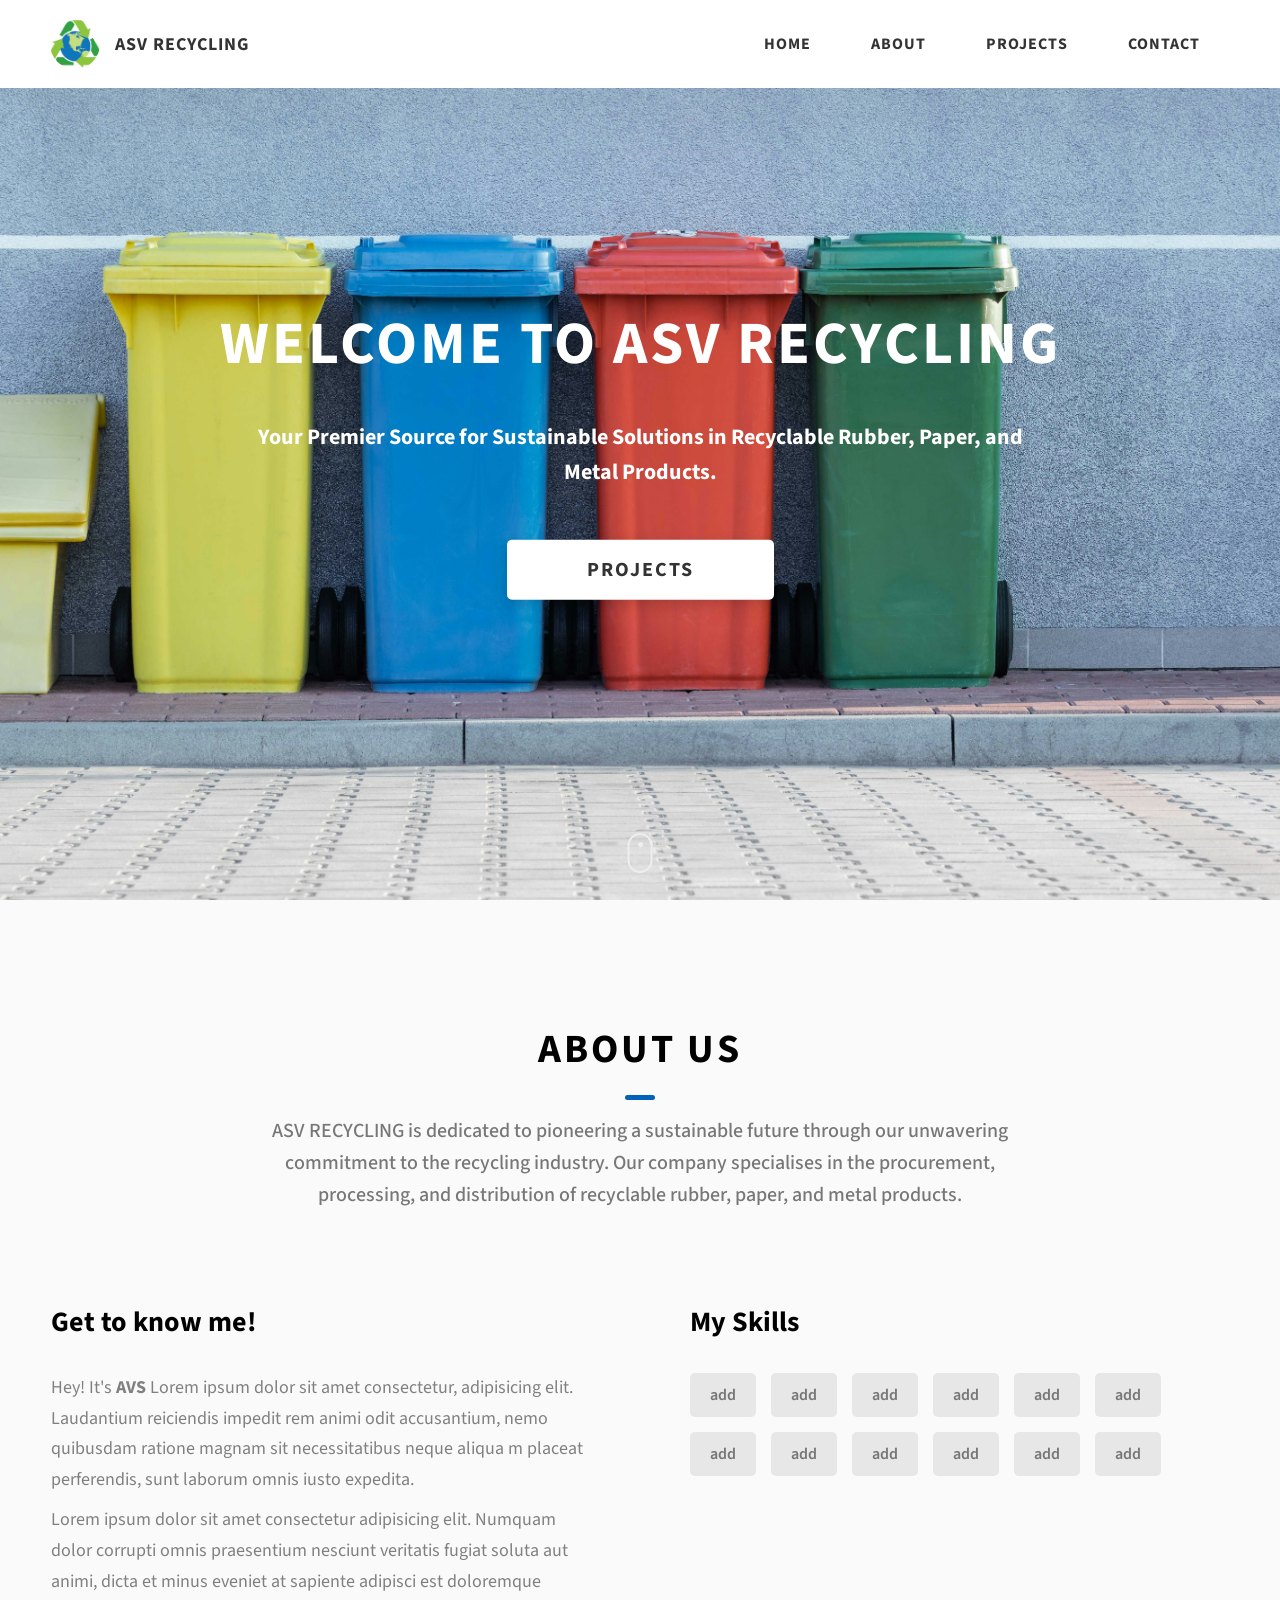
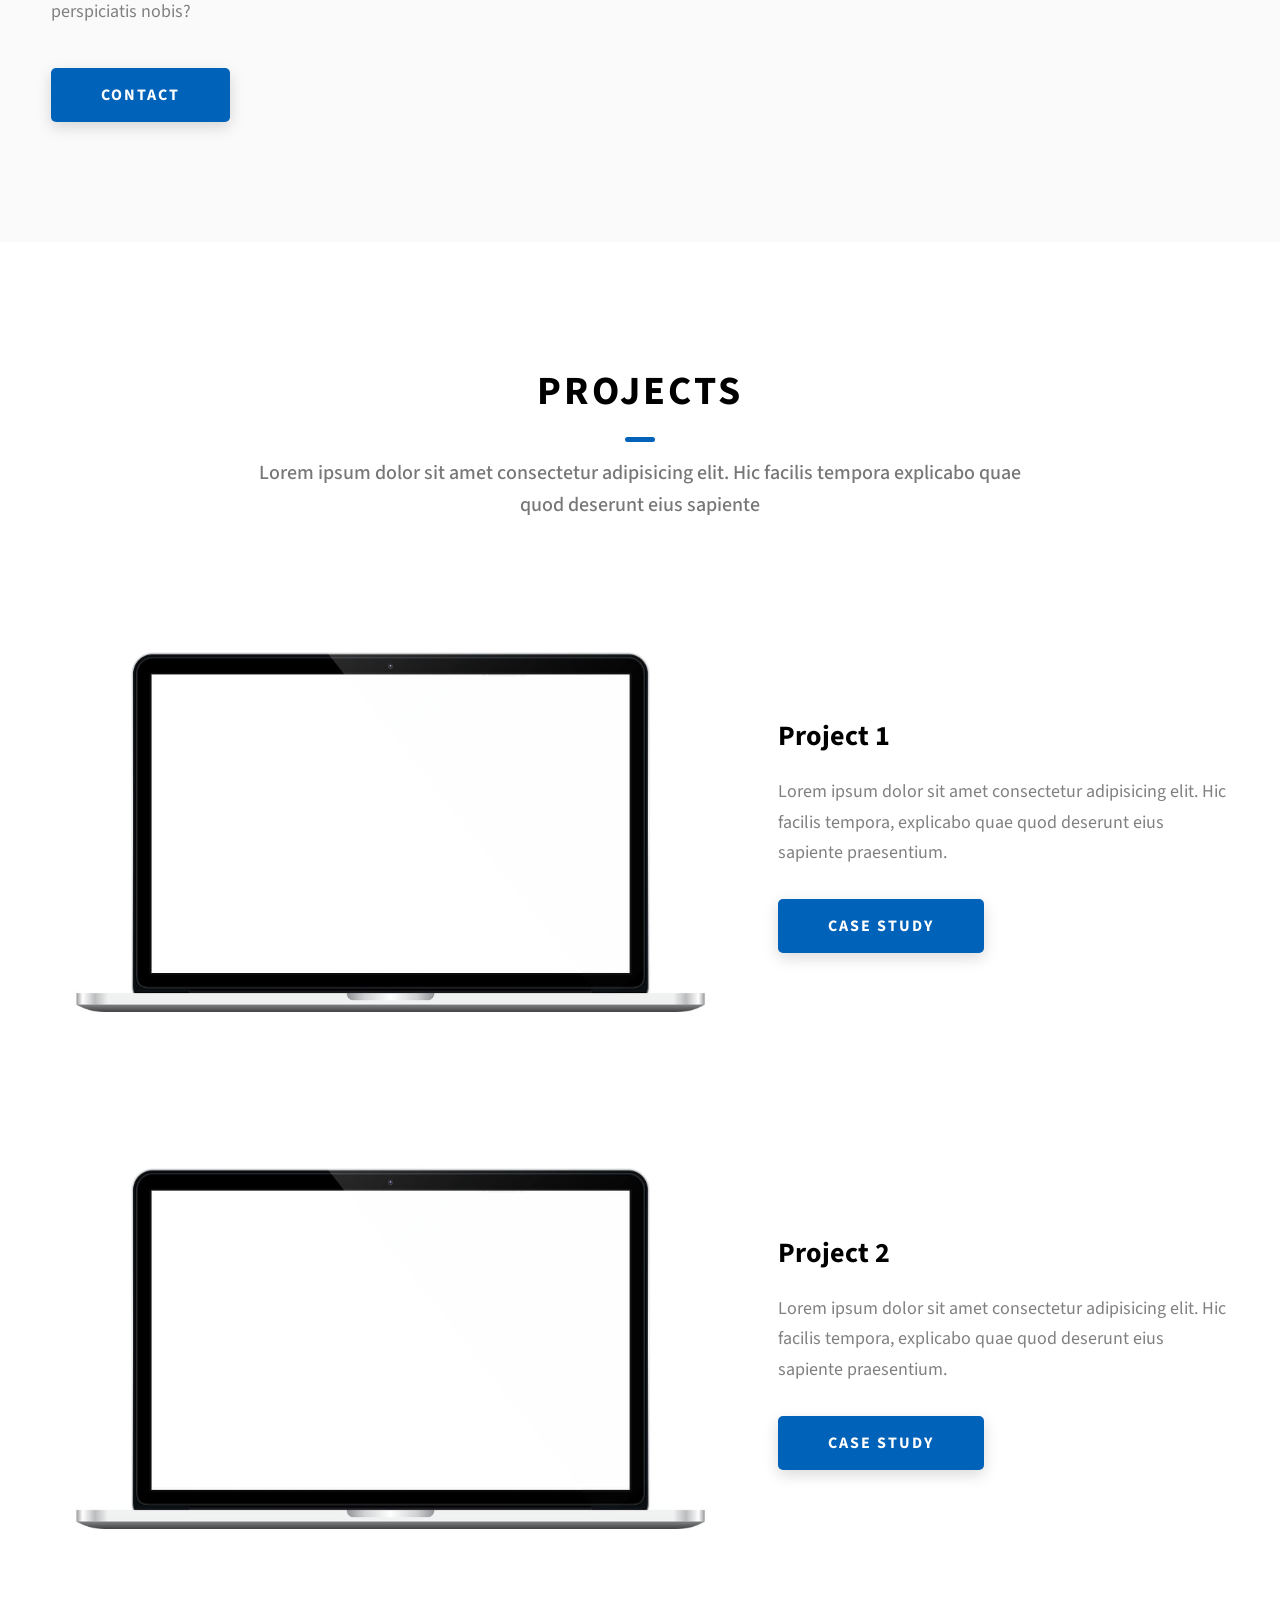
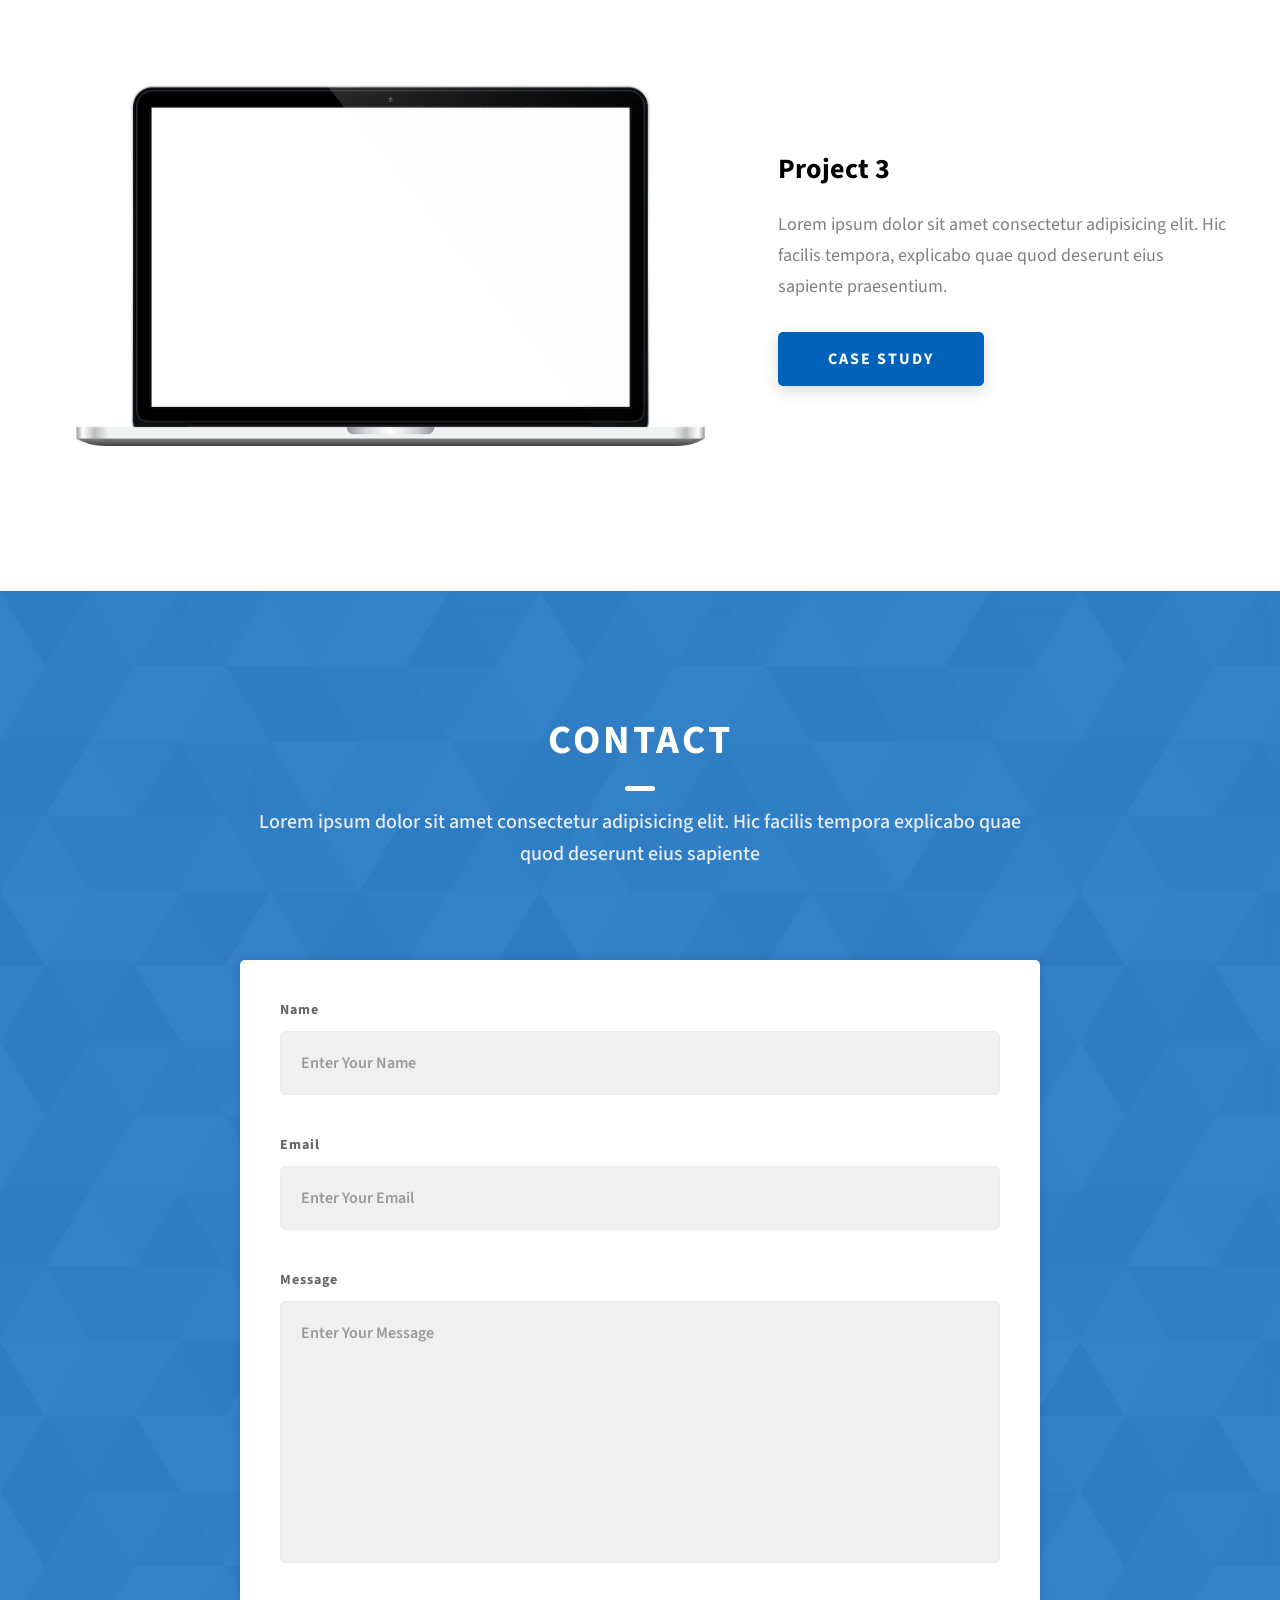
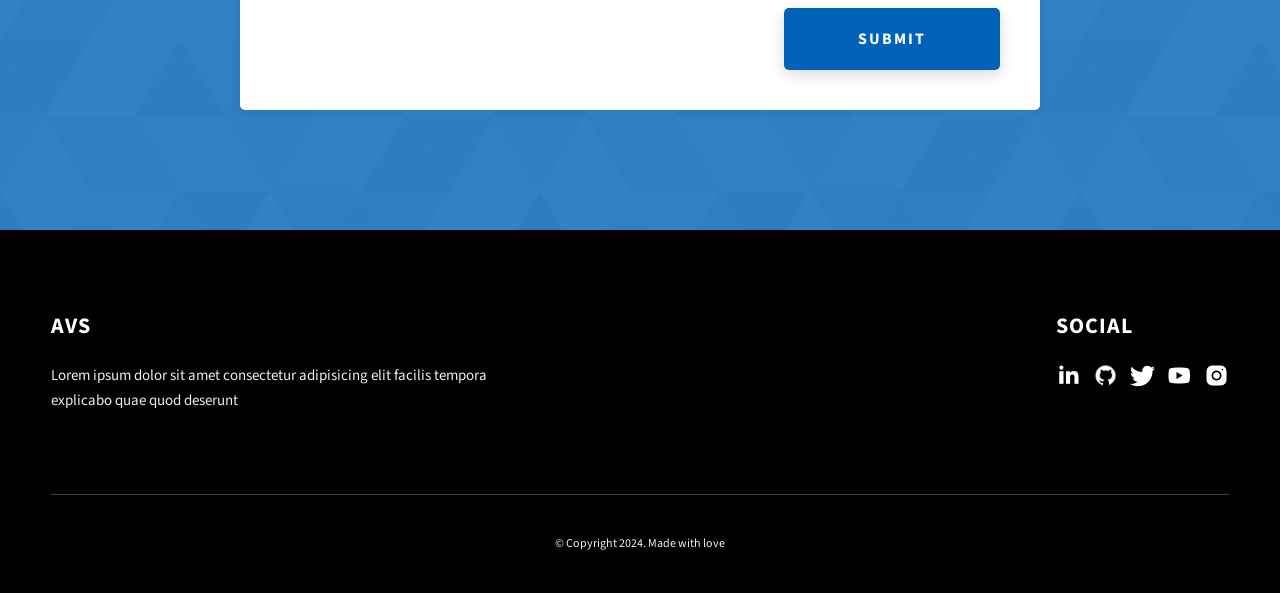
<file: index.html>
<!DOCTYPE html>
<html lang="en">
  <head>
    <meta charset="UTF-8" />
    <meta name="viewport" content="width=device-width, initial-scale=1.0" />
    <meta http-equiv="X-UA-Compatible" content="ie=edge" />
    <title>dronvats</title>
    <meta name="description" content="Portfolio Template for Developer" />

    <link rel="stylesheet" href="css/style.css" />

    <link rel="preconnect" href="https://fonts.googleapis.com" />
    <link rel="preconnect" href="https://fonts.gstatic.com" crossorigin />
    <link
      href="https://fonts.googleapis.com/css2?family=Source+Sans+Pro:wght@400;600;700;900&display=swap"
      rel="stylesheet"
    />
  </head>
  <body>
    <header class="header">
      <div class="header__content">
        <div class="header__logo-container">
          <div class="header__logo-img-cont">
            <img
              src="./assets/jpeg/iconss.png"
              alt="Ram Maheshwari Logo Image"
              class="header__logo-img"
            />
          </div>
          <span class="header__logo-sub">ASV RECYCLING</span>
        </div>
        <div class="header__main">
          <ul class="header__links">
            <li class="header__link-wrapper">
              <a href="./index.html" class="header__link"> Home </a>
            </li>
            <li class="header__link-wrapper">
              <a href="./index.html#about" class="header__link">About </a>
            </li>
            <li class="header__link-wrapper">
              <a href="./index.html#projects" class="header__link">
                Projects
              </a>
            </li>
            <li class="header__link-wrapper">
              <a href="./index.html#contact" class="header__link"> Contact </a>
            </li>
          </ul>
          <div class="header__main-ham-menu-cont">
            <img
              src="./assets/svg/ham-menu.svg"
              alt="hamburger menu"
              class="header__main-ham-menu"
            />
            <img
              src="./assets/svg/ham-menu-close.svg"
              alt="hamburger menu close"
              class="header__main-ham-menu-close d-none"
            />
          </div>
        </div>
      </div>
      <div class="header__sm-menu">
        <div class="header__sm-menu-content">
          <ul class="header__sm-menu-links">
            <li class="header__sm-menu-link">
              <a href="./index.html"> Home </a>
            </li>

            <li class="header__sm-menu-link">
              <a href="./index.html#about"> About </a>
            </li>

            <li class="header__sm-menu-link">
              <a href="./index.html#projects"> Projects </a>
            </li>

            <li class="header__sm-menu-link">
              <a href="./index.html#contact"> Contact </a>
            </li>
          </ul>
        </div>
      </div>
    </header>
    <section class="home-hero">
      <div class="home-hero__content">
        <h1 class="heading-primary">welcome to ASV RECYCLING</h1>
        <div class="home-hero__info">
          <p class="text-primary">
            Your Premier Source for Sustainable Solutions in Recyclable Rubber, Paper, and Metal Products.

          </p>
        </div>
        <div class="home-hero__cta">
          <a href="./#projects" class="btn btn--bg">Projects</a>
        </div>
      </div>
      <!-- <div class="home-hero__socials">
        <div class="home-hero__social">
          <a href="#" class="home-hero__social-icon-link">
            <img
              src="./assets/png/linkedin-ico.png"
              alt="icon"
              class="home-hero__social-icon"
            />
          </a>
        </div>
        <div class="home-hero__social">
          <a href="#" class="home-hero__social-icon-link">
            <img
              src="./assets/png/github-ico.png"
              alt="icon"
              class="home-hero__social-icon"
            />
          </a>
        </div>
        <div class="home-hero__social">
          <a href="#" class="home-hero__social-icon-link">
            <img
              src="./assets/png/twitter-ico.png"
              alt="icon"
              class="home-hero__social-icon"
            />
          </a>
        </div>
        <div class="home-hero__social">
          <a href="#" class="home-hero__social-icon-link">
            <img
              src="./assets/png/yt-ico.png"
              alt="icon"
              class="home-hero__social-icon"
            />
          </a>
        </div>
        <div class="home-hero__social">
          <a
            href="#"
            class="home-hero__social-icon-link home-hero__social-icon-link--bd-none"
          >
            <img
              src="./assets/png/insta-ico.png"
              alt="icon"
              class="home-hero__social-icon"
            />
          </a>
        </div>
      </div> -->
      <div class="home-hero__mouse-scroll-cont">
        <div class="mouse"></div>
      </div>
    </section>
    <section id="about" class="about sec-pad">
      <div class="main-container">
        <h2 class="heading heading-sec heading-sec__mb-med">
          <span class="heading-sec__main">About us</span>
          <span class="heading-sec__sub">
            ASV RECYCLING is dedicated to pioneering a sustainable future through our unwavering commitment to the recycling industry. 
            Our company specialises in the procurement, processing, and distribution of recyclable rubber, paper, and metal products.

          </span>
        </h2>
        <div class="about__content">
          <div class="about__content-main">
            <h3 class="about__content-title">Get to know me!</h3>
            <div class="about__content-details">
              <p class="about__content-details-para">
                Hey! It's
                <strong>AVS</strong>
               Lorem ipsum dolor sit amet consectetur, adipisicing elit. Laudantium reiciendis impedit 
               rem animi odit accusantium, nemo quibusdam ratione magnam sit necessitatibus neque aliqua
               m placeat perferendis, sunt laborum omnis iusto expedita.
              </p>
              <p class="about__content-details-para">
               Lorem ipsum dolor sit amet consectetur adipisicing elit. Numquam dolor corrupti omnis praesentium nesciunt veritatis fugiat soluta
                aut animi, dicta et minus eveniet at sapiente adipisci est doloremque perspiciatis nobis?
              </p>
            </div>
            <a href="./#contact" class="btn btn--med btn--theme dynamicBgClr"
              >Contact</a
            >
          </div>
          <div class="about__content-skills">
            <h3 class="about__content-title">My Skills</h3>
            <div class="skills">
              <div class="skills__skill">add</div>
              <div class="skills__skill">add</div>
              <div class="skills__skill">add</div>
              <div class="skills__skill">add</div>
              <div class="skills__skill">add</div>
              <div class="skills__skill">add</div>
              <div class="skills__skill">add</div>
              <div class="skills__skill">add</div>
              <div class="skills__skill">add </div>
              <div class="skills__skill">add</div>
              <div class="skills__skill">add</div>
              <div class="skills__skill">add</div>
            </div>
          </div>
        </div>
      </div>
    </section>
    <section id="projects" class="projects sec-pad">
      <div class="main-container">
        <h2 class="heading heading-sec heading-sec__mb-bg">
          <span class="heading-sec__main">Projects</span>
          <span class="heading-sec__sub">
            Lorem ipsum dolor sit amet consectetur adipisicing elit. Hic facilis
            tempora explicabo quae quod deserunt eius sapiente
          </span>
        </h2>

        <div class="projects__content">
          <div class="projects__row">
            <div class="projects__row-img-cont">
              <img
                src="./assets/jpeg/project-mockup-example.jpeg"
                alt="Software Screenshot"
                class="projects__row-img"
                loading="lazy"
              />
            </div>
            <div class="projects__row-content">
              <h3 class="projects__row-content-title">Project 1</h3>
              <p class="projects__row-content-desc">
                Lorem ipsum dolor sit amet consectetur adipisicing elit. Hic
                facilis tempora, explicabo quae quod deserunt eius sapiente
                praesentium.
              </p>
              <a
                href="./project-1.html"
                class="btn btn--med btn--theme dynamicBgClr"
                target="_blank"
                >Case Study</a
              >
            </div>
          </div>
          <div class="projects__row">
            <div class="projects__row-img-cont">
              <img
                src="./assets/jpeg/project-mockup-example.jpeg"
                alt="Software Screenshot"
                class="projects__row-img"
                loading="lazy"
              />
            </div>
            <div class="projects__row-content">
              <h3 class="projects__row-content-title">Project 2</h3>
              <p class="projects__row-content-desc">
                Lorem ipsum dolor sit amet consectetur adipisicing elit. Hic
                facilis tempora, explicabo quae quod deserunt eius sapiente
                praesentium.
              </p>
              <a
                href="./project-2.html"
                class="btn btn--med btn--theme dynamicBgClr"
                target="_blank"
                >Case Study</a
              >
            </div>
          </div>
          <div class="projects__row">
            <div class="projects__row-img-cont">
              <img
                src="./assets/jpeg/project-mockup-example.jpeg"
                alt="Software Screenshot"
                class="projects__row-img"
                loading="lazy"
              />
            </div>
            <div class="projects__row-content">
              <h3 class="projects__row-content-title">Project 3</h3>
              <p class="projects__row-content-desc">
                Lorem ipsum dolor sit amet consectetur adipisicing elit. Hic
                facilis tempora, explicabo quae quod deserunt eius sapiente
                praesentium.
              </p>
              <a
                href="./project-3.html"
                class="btn btn--med btn--theme dynamicBgClr"
                target="_blank"
                >Case Study</a
              >
            </div>
          </div>
        </div>
      </div>
    </section>
    <section id="contact" class="contact sec-pad dynamicBg">
      <div class="main-container">
        <h2 class="heading heading-sec heading-sec__mb-med">
          <span class="heading-sec__main heading-sec__main--lt">Contact</span>
          <span class="heading-sec__sub heading-sec__sub--lt">
            Lorem ipsum dolor sit amet consectetur adipisicing elit. Hic facilis
            tempora explicabo quae quod deserunt eius sapiente
          </span>
        </h2>
        <div class="contact__form-container">
          <form action="#" class="contact__form">
            <div class="contact__form-field">
              <label class="contact__form-label" for="name">Name</label>
              <input
                required
                placeholder="Enter Your Name"
                type="text"
                class="contact__form-input"
                name="name"
                id="name"
              />
            </div>
            <div class="contact__form-field">
              <label class="contact__form-label" for="email">Email</label>
              <input
                required
                placeholder="Enter Your Email"
                type="text"
                class="contact__form-input"
                name="email"
                id="email"
              />
            </div>
            <div class="contact__form-field">
              <label class="contact__form-label" for="message">Message</label>
              <textarea
                required
                cols="30"
                rows="10"
                class="contact__form-input"
                placeholder="Enter Your Message"
                name="message"
                id="message"
              ></textarea>
            </div>
            <button type="submit" class="btn btn--theme contact__btn">
              Submit
            </button>
          </form>
        </div>
      </div>
    </section>
    <footer class="main-footer">
      <div class="main-container">
        <div class="main-footer__upper">
          <div class="main-footer__row main-footer__row-1">
            <h2 class="heading heading-sm main-footer__heading-sm">
              <span>Social</span>
            </h2>
            <div class="main-footer__social-cont">
              <a target="_blank" rel="noreferrer" href="#">
                <img
                  class="main-footer__icon"
                  src="./assets/png/linkedin-ico.png"
                  alt="icon"
                />
              </a>
              <a target="_blank" rel="noreferrer" href="#">
                <img
                  class="main-footer__icon"
                  src="./assets/png/github-ico.png"
                  alt="icon"
                />
              </a>
              <a target="_blank" rel="noreferrer" href="#">
                <img
                  class="main-footer__icon"
                  src="./assets/png/twitter-ico.png"
                  alt="icon"
                />
              </a>
              <a target="_blank" rel="noreferrer" href="#">
                <img
                  class="main-footer__icon"
                  src="./assets/png/yt-ico.png"
                  alt="icon"
                />
              </a>
              <a target="_blank" rel="noreferrer" href="#">
                <img
                  class="main-footer__icon main-footer__icon--mr-none"
                  src="./assets/png/insta-ico.png"
                  alt="icon"
                />
              </a>
            </div>
          </div>
          <div class="main-footer__row main-footer__row-2">
            <h4 class="heading heading-sm text-lt">AVS </h4>
            <p class="main-footer__short-desc">
              Lorem ipsum dolor sit amet consectetur adipisicing elit facilis
              tempora explicabo quae quod deserunt
            </p>
          </div>
        </div>

        <!-- If you give me some credit or shoutout here by linking to my website, then it will be a big thing for me and will help me a lot :) -->
        <div class="main-footer__lower">
          &copy; Copyright 2024. Made with
          love
        </div>
      </div>
    </footer>

    <script src="./index.js"></script>
  </body>
</html>
</file>
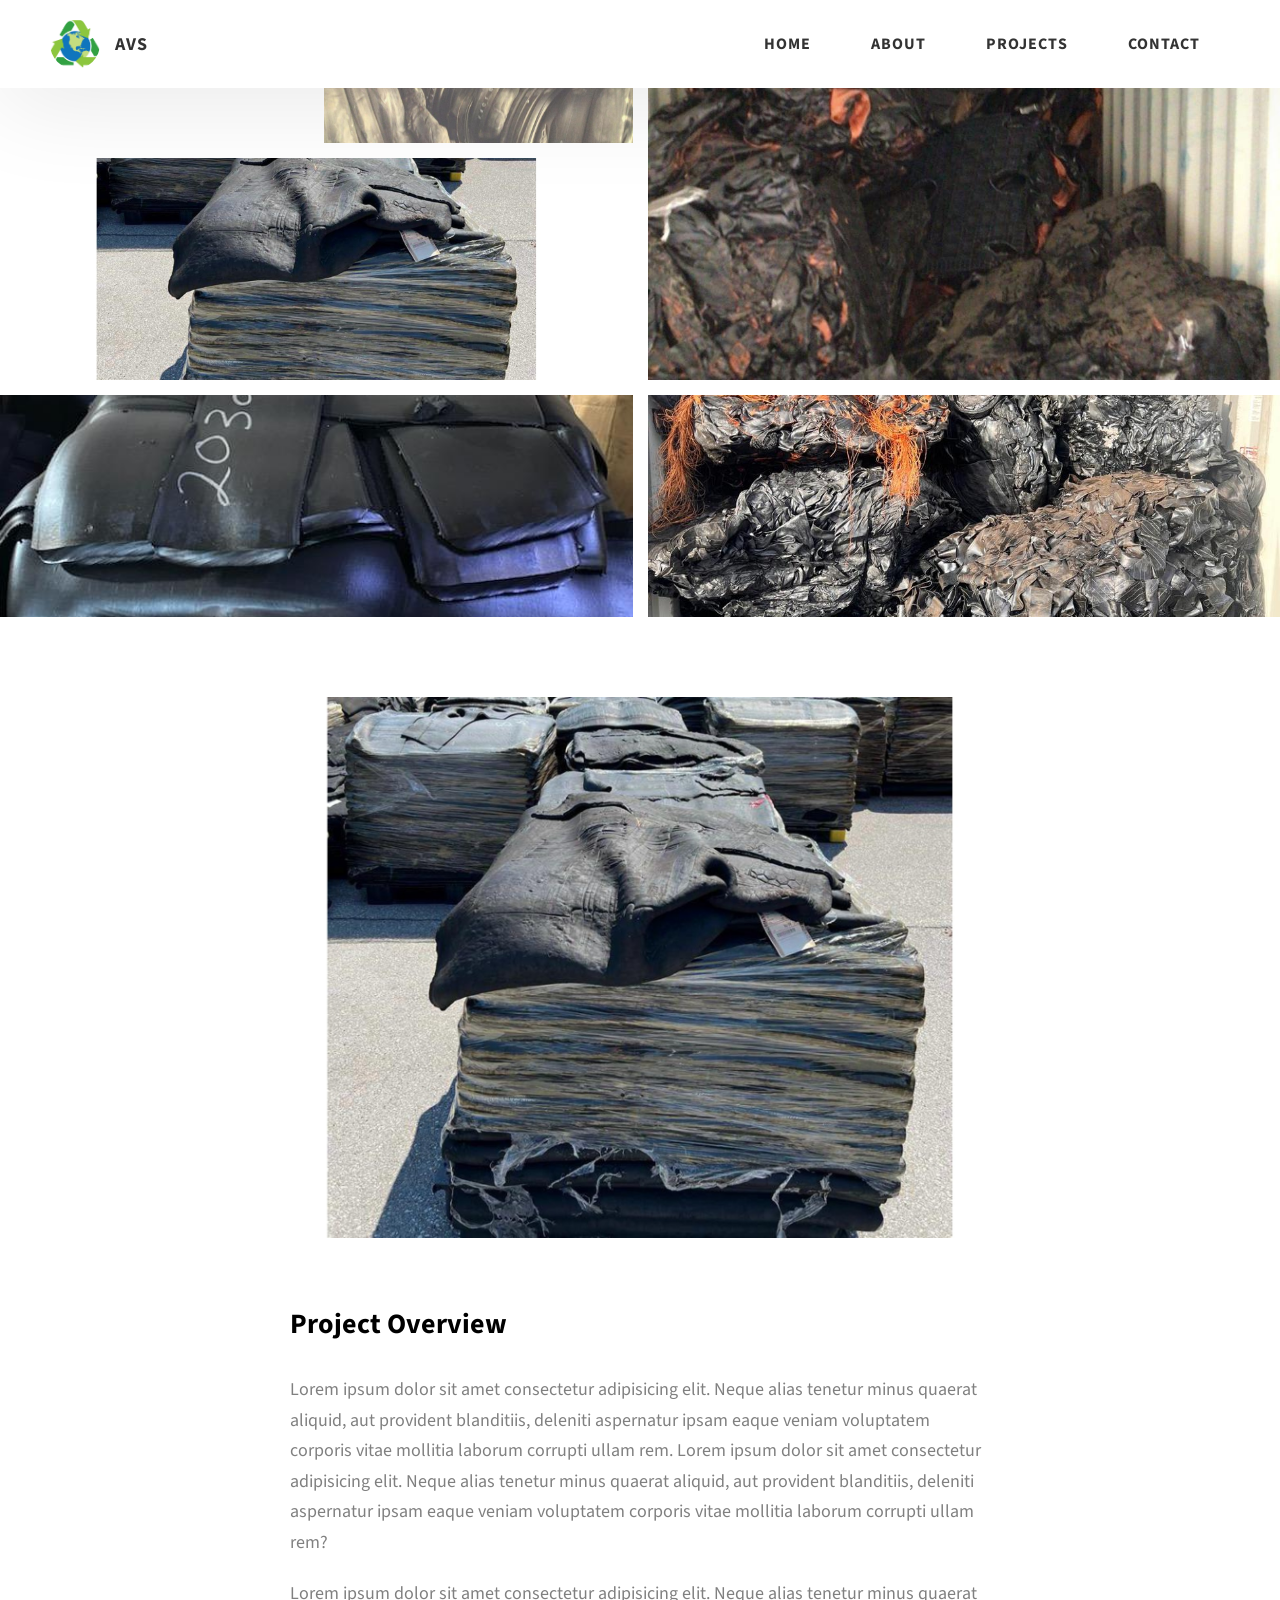
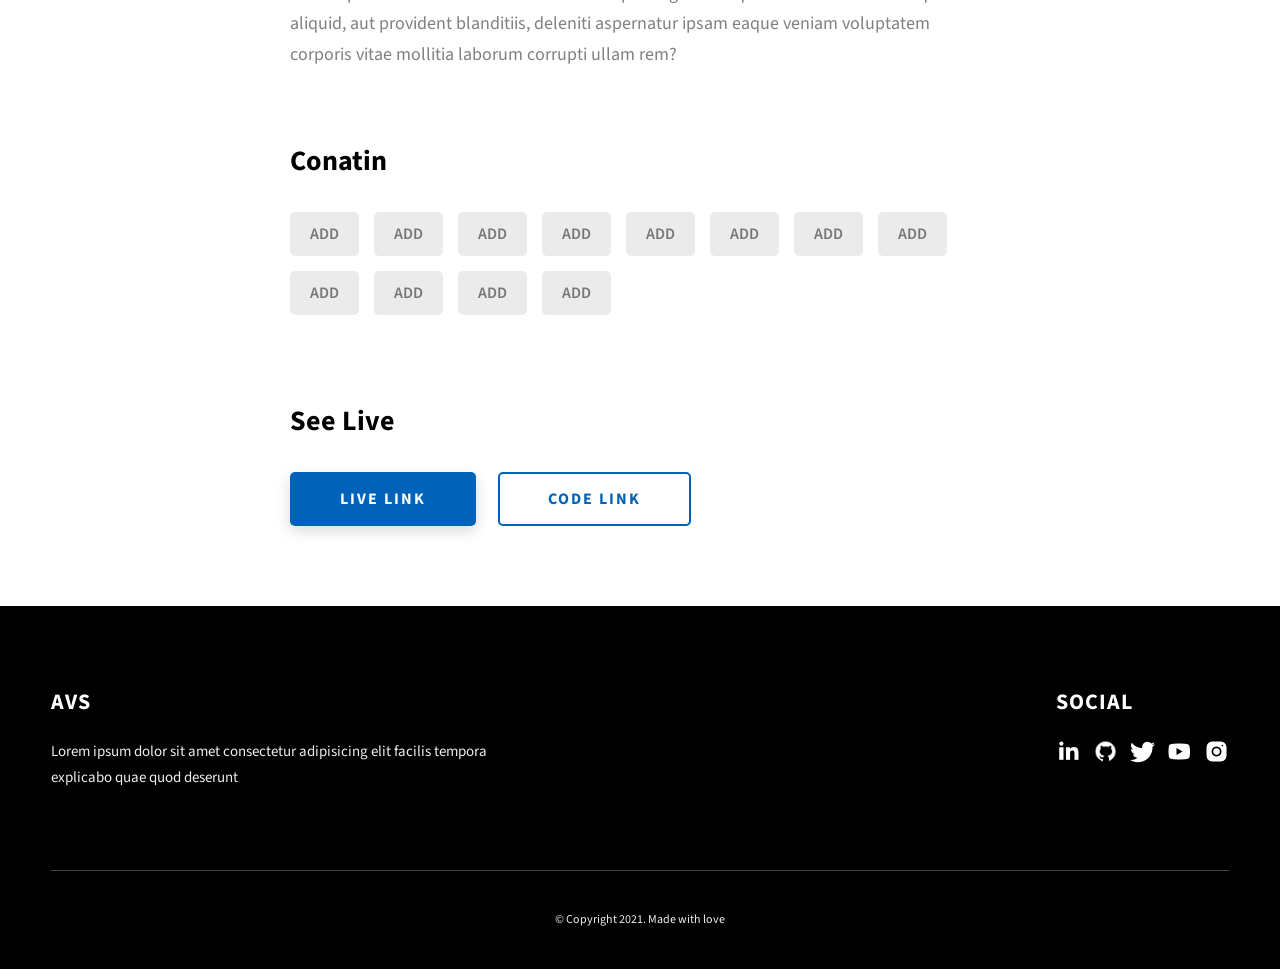
<file: project-1.html>
<!DOCTYPE html>
<html lang="en">
  <head>
    <meta charset="UTF-8" />
    <meta name="viewport" content="width=device-width, initial-scale=1.0" />
    <meta http-equiv="X-UA-Compatible" content="ie=edge" />
    <title>Case Study of Project 1</title>
    <meta name="description" content="Case study page of Project" />

    <link rel="stylesheet" href="css/style.css" />

    <link rel="preconnect" href="https://fonts.googleapis.com" />
    <link rel="preconnect" href="https://fonts.gstatic.com" crossorigin />
    <link
      href="https://fonts.googleapis.com/css2?family=Source+Sans+Pro:wght@400;600;700;900&display=swap"
      rel="stylesheet"
    />
  </head>
  <body>
    <header class="header">
      <div class="header__content">
        <div class="header__logo-container">
          <div class="header__logo-img-cont">
            <img
              src="./assets/jpeg/iconss.png"
              alt="Ram Maheshwari Logo Image"
              class="header__logo-img"
            />
          </div>
          <span class="header__logo-sub">AVS</span>
        </div>
        <div class="header__main">
          <ul class="header__links">
            <li class="header__link-wrapper">
              <a href="./index.html" class="header__link"> Home </a>
            </li>
            <li class="header__link-wrapper">
              <a href="./index.html#about" class="header__link">About </a>
            </li>
            <li class="header__link-wrapper">
              <a href="./index.html#projects" class="header__link">
                Projects
              </a>
            </li>
            <li class="header__link-wrapper">
              <a href="./index.html#contact" class="header__link"> Contact </a>
            </li>
          </ul>
          <div class="header__main-ham-menu-cont">
            <img
              src="./assets/svg/ham-menu.svg"
              alt="hamburger menu"
              class="header__main-ham-menu"
            />
            <img
              src="./assets/svg/ham-menu-close.svg"
              alt="hamburger menu close"
              class="header__main-ham-menu-close d-none"
            />
          </div>
        </div>
      </div>
      <div class="header__sm-menu">
        <div class="header__sm-menu-content">
          <ul class="header__sm-menu-links">
            <li class="header__sm-menu-link">
              <a href="./index.html"> Home </a>
            </li>

            <li class="header__sm-menu-link">
              <a href="./index.html#about"> About </a>
            </li>

            <li class="header__sm-menu-link">
              <a href="./index.html#projects"> Projects </a>
            </li>

            <li class="header__sm-menu-link">
              <a href="./index.html#contact"> Contact </a>
            </li>
          </ul>
        </div>
      </div>
    </header>
    <div class="gallery">
    <!-- <section class="project-cs-hero">
      <div class="project-cs-hero__content">
        <h1 class="heading-primary">Project 1</h1>
        <div class="project-cs-hero__info">
          <p class="text-primary">
            Lorem ipsum dolor sit amet consectetur adipisicing elit. Dignissimos
            in numquam incidunt earum quaerat cum fuga, atque similique natus
            nobis sit.
          </p>
        </div>
        <div class="project-cs-hero__cta">
          <a href="#" class="btn btn--bg" target="_blank">Live Link</a>
        </div>
      </div>
    </section> -->
     
    <!-- <figure class=”gallery__item gallery__item--1">
      <img src="./assets/jpeg/img1.jpg" class="gallery__img" alt="Image 1">
    </figure> -->
    <figure class="gallery__item gallery__item--2">
      <img src="./assets/jpeg/img2.jpg" class="gallery__img" alt="Image 2">
    </figure>
    <figure class="gallery__item gallery__item--3">
      <img src="./assets/jpeg/img3.jpg" class="gallery__img" alt="Image 3">
    </figure>
    <figure class="gallery__item gallery__item--4">
      <img src="./assets/jpeg/img4.jpg" class="gallery__img" alt="Image 4">
    </figure>
    <figure class="gallery__item gallery__item--5">
      <img src="./assets/jpeg/img5.jpg" class="gallery__img" alt="Image 5">
    </figure>
    <figure class="gallery__item gallery__item--6">
      <img src="./assets/jpeg/img6.jpg" class="gallery__img" alt="Image 6">
    </figure>


  </div>
    <section class="project-details">
      <div class="main-container">
        <div class="project-details__content">
          <div class="project-details__showcase-img-cont">
            <img
              src="./assets/jpeg/img4.jpg"
              alt="Project Image"
              class="project-details__showcase-img"
            />
          </div>
          <div class="project-details__content-main">
            <div class="project-details__desc">
              <h3 class="project-details__content-title">Project Overview</h3>
              <p class="project-details__desc-para">
                Lorem ipsum dolor sit amet consectetur adipisicing elit. Neque
                alias tenetur minus quaerat aliquid, aut provident blanditiis,
                deleniti aspernatur ipsam eaque veniam voluptatem corporis vitae
                mollitia laborum corrupti ullam rem. Lorem ipsum dolor sit amet
                consectetur adipisicing elit. Neque alias tenetur minus quaerat
                aliquid, aut provident blanditiis, deleniti aspernatur ipsam
                eaque veniam voluptatem corporis vitae mollitia laborum corrupti
                ullam rem?
              </p>
              <p class="project-details__desc-para">
                Lorem ipsum dolor sit amet consectetur adipisicing elit. Neque
                alias tenetur minus quaerat aliquid, aut provident blanditiis,
                deleniti aspernatur ipsam eaque veniam voluptatem corporis vitae
                mollitia laborum corrupti ullam rem?
              </p>
            </div>
            <div class="project-details__tools-used">
              <h3 class="project-details__content-title">Conatin</h3>
              <div class="skills">
                <div class="skills__skill">ADD</div>
                <div class="skills__skill">ADD</div>
                <div class="skills__skill">ADD</div>
                <div class="skills__skill">ADD</div>
                <div class="skills__skill">ADD</div>
                <div class="skills__skill">ADD</div>
                <div class="skills__skill">ADD</div>
                <div class="skills__skill">ADD</div>
                <div class="skills__skill">ADD</div>
                <div class="skills__skill">ADD</div>
                <div class="skills__skill">ADD</div>
                <div class="skills__skill">ADD</div>
              </div>
            </div>
            <div class="project-details__links">
              <h3 class="project-details__content-title">See Live</h3>
              <a
                href="#"
                class="btn btn--med btn--theme project-details__links-btn"
                target="_blank"
                >Live Link</a
              >
              <a
                href="#"
                class="btn btn--med btn--theme-inv project-details__links-btn"
                target="_blank"
                >Code Link</a
              >
            </div>
          </div>
        </div>
      </div>
    </section>
    <footer class="main-footer">
      <div class="main-container">
        <div class="main-footer__upper">
          <div class="main-footer__row main-footer__row-1">
            <h2 class="heading heading-sm main-footer__heading-sm">
              <span>Social</span>
            </h2>
            <div class="main-footer__social-cont">
              <a target="_blank" rel="noreferrer" href="#">
                <img
                  class="main-footer__icon"
                  src="./assets/png/linkedin-ico.png"
                  alt="icon"
                />
              </a>
              <a target="_blank" rel="noreferrer" href="#">
                <img
                  class="main-footer__icon"
                  src="./assets/png/github-ico.png"
                  alt="icon"
                />
              </a>
              <a target="_blank" rel="noreferrer" href="#">
                <img
                  class="main-footer__icon"
                  src="./assets/png/twitter-ico.png"
                  alt="icon"
                />
              </a>
              <a target="_blank" rel="noreferrer" href="#">
                <img
                  class="main-footer__icon"
                  src="./assets/png/yt-ico.png"
                  alt="icon"
                />
              </a>
              <a target="_blank" rel="noreferrer" href="#">
                <img
                  class="main-footer__icon main-footer__icon--mr-none"
                  src="./assets/png/insta-ico.png"
                  alt="icon"
                />
              </a>
            </div>
          </div>
          <div class="main-footer__row main-footer__row-2">
            <h4 class="heading heading-sm text-lt">AVS</h4>
            <p class="main-footer__short-desc">
              Lorem ipsum dolor sit amet consectetur adipisicing elit facilis
              tempora explicabo quae quod deserunt
            </p>
          </div>
        </div>

        <div class="main-footer__lower">
          &copy; Copyright 2021. Made with love
        </div>
      </div>
    </footer>
    <script src="./index.js"></script>
  </body>
</html>
</file>
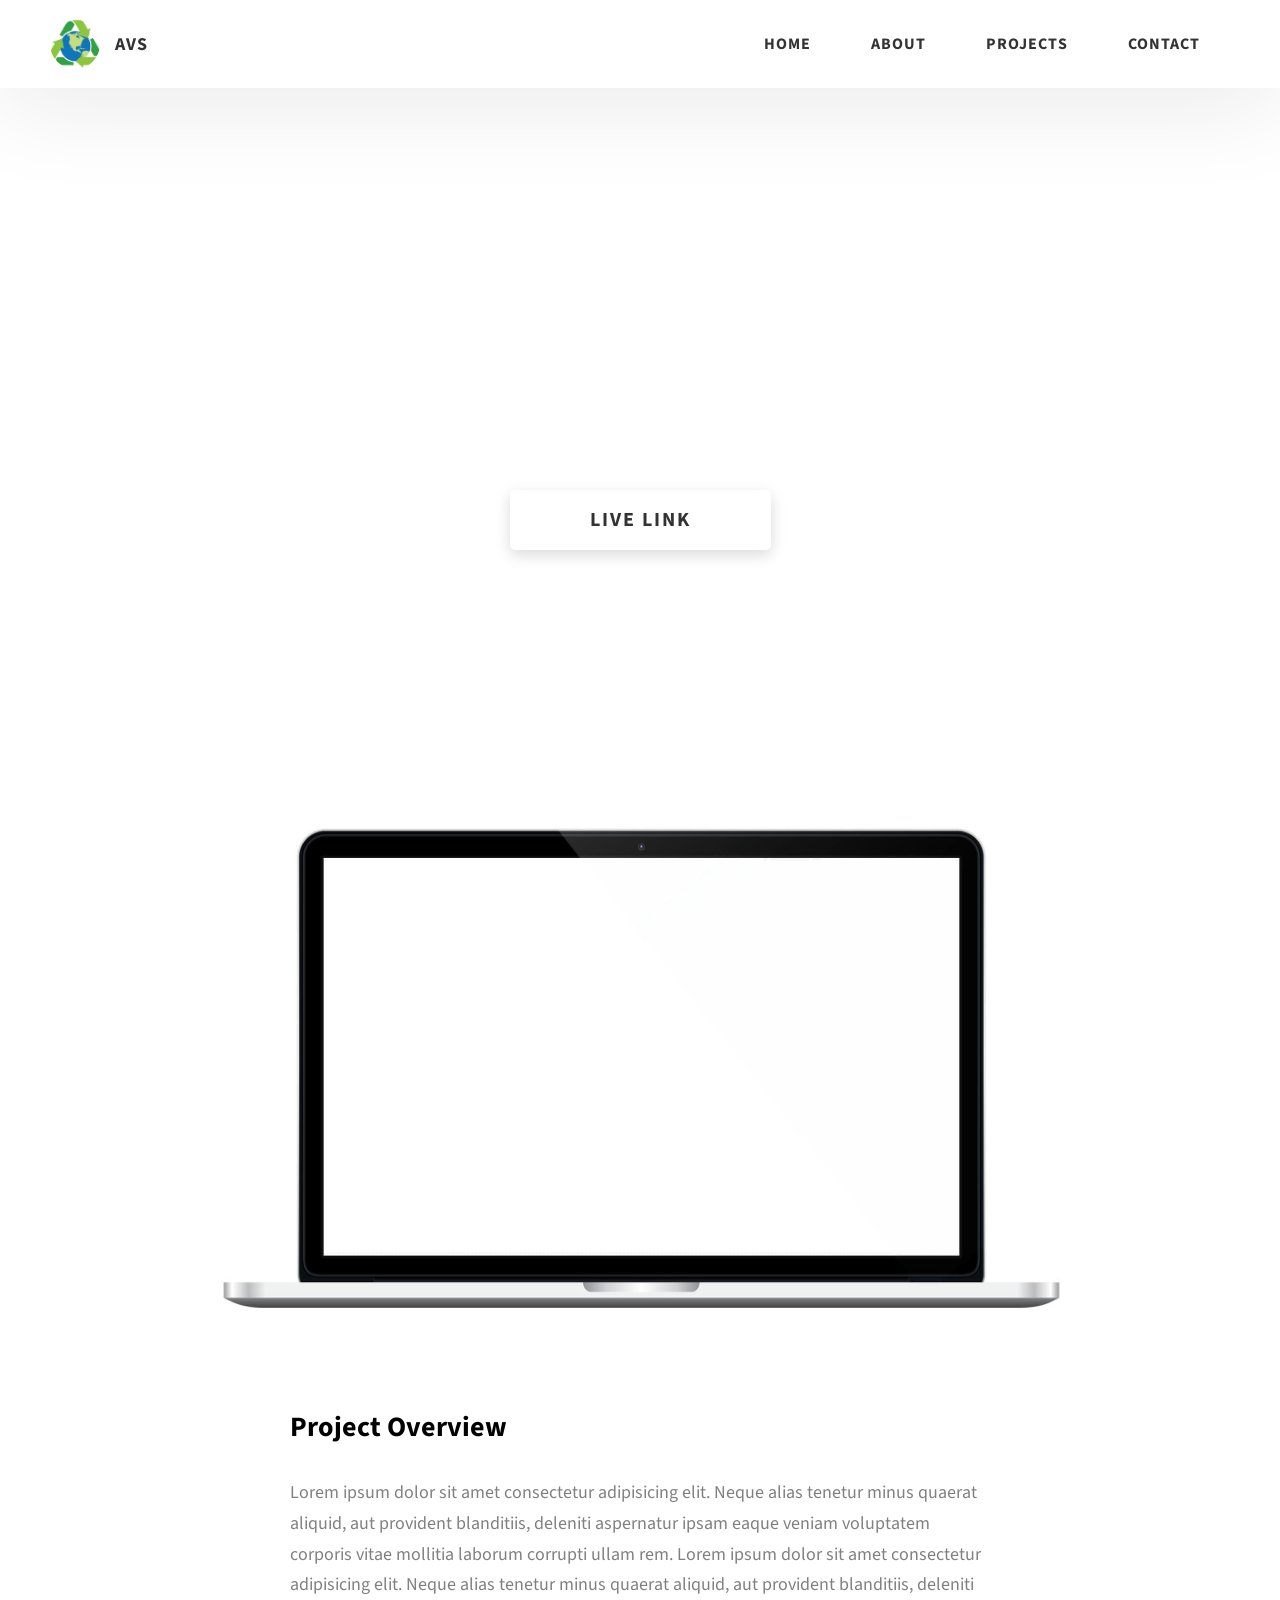
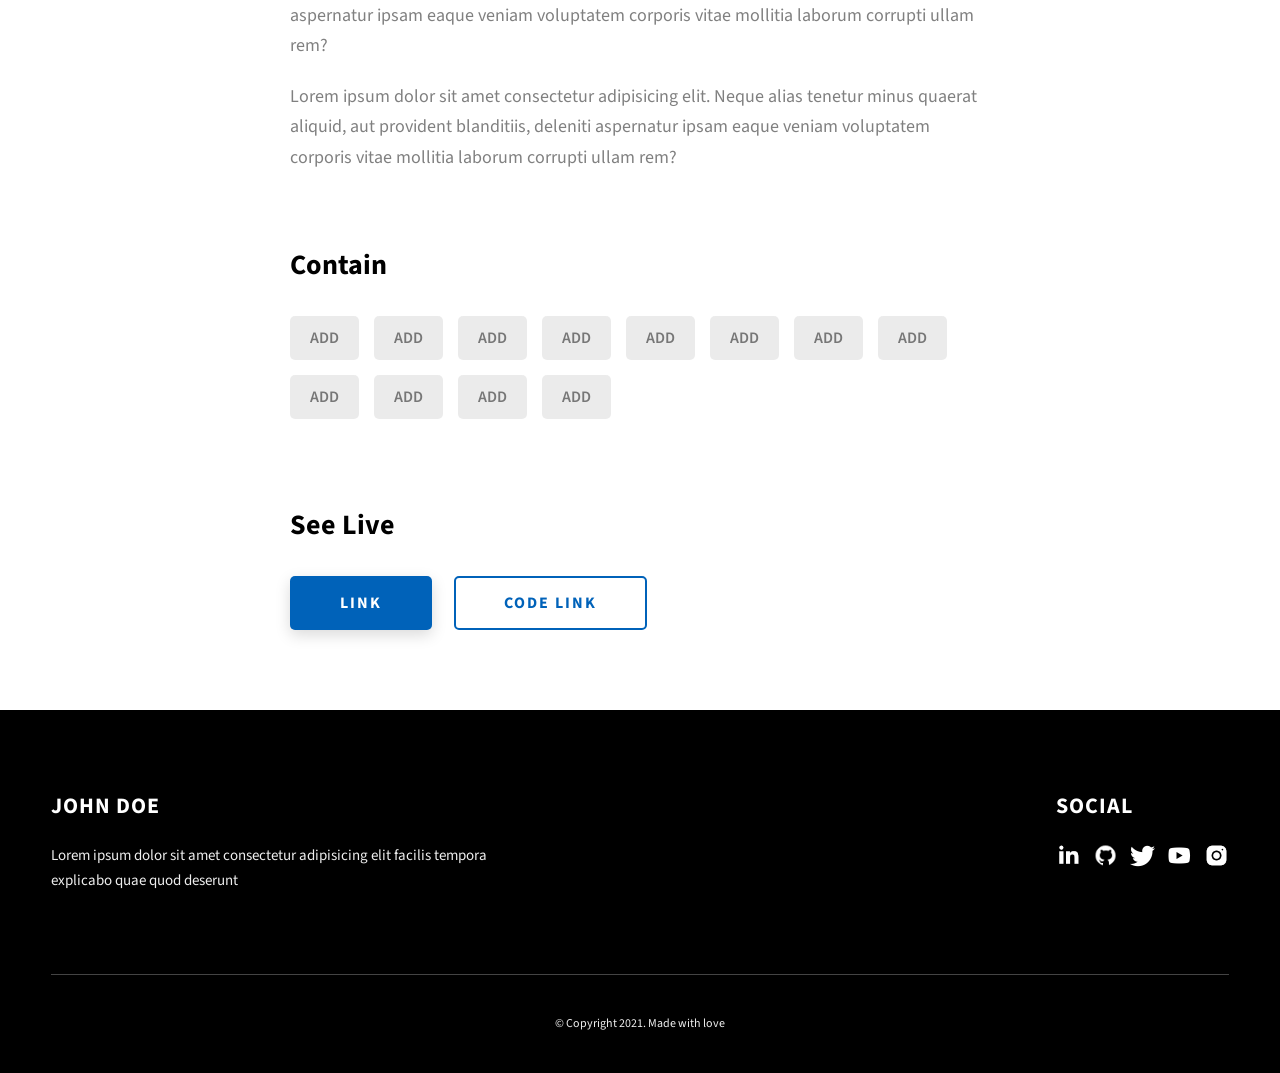
<file: project-3.html>
<!DOCTYPE html>
<html lang="en">
  <head>
    <meta charset="UTF-8" />
    <meta name="viewport" content="width=device-width, initial-scale=1.0" />
    <meta http-equiv="X-UA-Compatible" content="ie=edge" />
    <title>Case Study of Project 3</title>
    <meta name="description" content="Case study page of Project" />

    <link rel="stylesheet" href="css/style.css" />

    <link rel="preconnect" href="https://fonts.googleapis.com" />
    <link rel="preconnect" href="https://fonts.gstatic.com" crossorigin />
    <link
      href="https://fonts.googleapis.com/css2?family=Source+Sans+Pro:wght@400;600;700;900&display=swap"
      rel="stylesheet"
    />
  </head>
  <body>
    <header class="header">
      <div class="header__content">
        <div class="header__logo-container">
          <div class="header__logo-img-cont">
            <img
            src="./assets/jpeg/iconss.png"
            alt="Ram Maheshwari Logo Image"
            class="header__logo-img"
          />
        </div>
        <span class="header__logo-sub">AVS</span>
        </div>
        <div class="header__main">
          <ul class="header__links">
            <li class="header__link-wrapper">
              <a href="./index.html" class="header__link"> Home </a>
            </li>
            <li class="header__link-wrapper">
              <a href="./index.html#about" class="header__link">About </a>
            </li>
            <li class="header__link-wrapper">
              <a href="./index.html#projects" class="header__link">
                Projects
              </a>
            </li>
            <li class="header__link-wrapper">
              <a href="./index.html#contact" class="header__link"> Contact </a>
            </li>
          </ul>
          <div class="header__main-ham-menu-cont">
            <img
              src="./assets/svg/ham-menu.svg"
              alt="hamburger menu"
              class="header__main-ham-menu"
            />
            <img
              src="./assets/svg/ham-menu-close.svg"
              alt="hamburger menu close"
              class="header__main-ham-menu-close d-none"
            />
          </div>
        </div>
      </div>
      <div class="header__sm-menu">
        <div class="header__sm-menu-content">
          <ul class="header__sm-menu-links">
            <li class="header__sm-menu-link">
              <a href="./index.html"> Home </a>
            </li>

            <li class="header__sm-menu-link">
              <a href="./index.html#about"> About </a>
            </li>

            <li class="header__sm-menu-link">
              <a href="./index.html#projects"> Projects </a>
            </li>

            <li class="header__sm-menu-link">
              <a href="./index.html#contact"> Contact </a>
            </li>
          </ul>
        </div>
      </div>
    </header>
    <section class="project-cs-hero">
      <div class="project-cs-hero__content">
        <h1 class="heading-primary">Project 3</h1>
        <div class="project-cs-hero__info">
          <p class="text-primary">
            Lorem ipsum dolor sit amet consectetur adipisicing elit. Dignissimos
            in numquam incidunt earum quaerat cum fuga, atque similique natus
            nobis sit.
          </p>
        </div>
        <div class="project-cs-hero__cta">
          <a href="#" class="btn btn--bg" target="_blank">Live Link</a>
        </div>
      </div>
    </section>
    <section class="project-details">
      <div class="main-container">
        <div class="project-details__content">
          <div class="project-details__showcase-img-cont">
            <img
              src="./assets/jpeg/project-mockup-example.jpeg"
              alt="Project Image"
              class="project-details__showcase-img"
            />
          </div>
          <div class="project-details__content-main">
            <div class="project-details__desc">
              <h3 class="project-details__content-title">Project Overview</h3>
              <p class="project-details__desc-para">
                Lorem ipsum dolor sit amet consectetur adipisicing elit. Neque
                alias tenetur minus quaerat aliquid, aut provident blanditiis,
                deleniti aspernatur ipsam eaque veniam voluptatem corporis vitae
                mollitia laborum corrupti ullam rem. Lorem ipsum dolor sit amet
                consectetur adipisicing elit. Neque alias tenetur minus quaerat
                aliquid, aut provident blanditiis, deleniti aspernatur ipsam
                eaque veniam voluptatem corporis vitae mollitia laborum corrupti
                ullam rem?
              </p>
              <p class="project-details__desc-para">
                Lorem ipsum dolor sit amet consectetur adipisicing elit. Neque
                alias tenetur minus quaerat aliquid, aut provident blanditiis,
                deleniti aspernatur ipsam eaque veniam voluptatem corporis vitae
                mollitia laborum corrupti ullam rem?
              </p>
            </div>
            <div class="project-details__tools-used">
              <h3 class="project-details__content-title">Contain</h3>
              <div class="skills">
                <div class="skills__skill">ADD</div>
                <div class="skills__skill">ADD</div>
                <div class="skills__skill">ADD</div>
                <div class="skills__skill">ADD</div>
                <div class="skills__skill">ADD</div>
                <div class="skills__skill">ADD</div>
                <div class="skills__skill">ADD</div>
                <div class="skills__skill">ADD</div>
                <div class="skills__skill">ADD</div>
                <div class="skills__skill">ADD</div>
                <div class="skills__skill">ADD</div>
                <div class="skills__skill">ADD</div>
              </div>
            </div>
            <div class="project-details__links">
              <h3 class="project-details__content-title">See Live</h3>
              <a
                href="#"
                class="btn btn--med btn--theme project-details__links-btn"
                target="_blank"
                > Link</a
              >
              <a
                href="#"
                class="btn btn--med btn--theme-inv project-details__links-btn"
                target="_blank"
                >Code Link</a
              >
            </div>
          </div>
        </div>
      </div>
    </section>
    <footer class="main-footer">
      <div class="main-container">
        <div class="main-footer__upper">
          <div class="main-footer__row main-footer__row-1">
            <h2 class="heading heading-sm main-footer__heading-sm">
              <span>Social</span>
            </h2>
            <div class="main-footer__social-cont">
              <a target="_blank" rel="noreferrer" href="#">
                <img
                  class="main-footer__icon"
                  src="./assets/png/linkedin-ico.png"
                  alt="icon"
                />
              </a>
              <a target="_blank" rel="noreferrer" href="#">
                <img
                  class="main-footer__icon"
                  src="./assets/png/github-ico.png"
                  alt="icon"
                />
              </a>
              <a target="_blank" rel="noreferrer" href="#">
                <img
                  class="main-footer__icon"
                  src="./assets/png/twitter-ico.png"
                  alt="icon"
                />
              </a>
              <a target="_blank" rel="noreferrer" href="#">
                <img
                  class="main-footer__icon"
                  src="./assets/png/yt-ico.png"
                  alt="icon"
                />
              </a>
              <a target="_blank" rel="noreferrer" href="#">
                <img
                  class="main-footer__icon main-footer__icon--mr-none"
                  src="./assets/png/insta-ico.png"
                  alt="icon"
                />
              </a>
            </div>
          </div>
          <div class="main-footer__row main-footer__row-2">
            <h4 class="heading heading-sm text-lt">John Doe</h4>
            <p class="main-footer__short-desc">
              Lorem ipsum dolor sit amet consectetur adipisicing elit facilis
              tempora explicabo quae quod deserunt
            </p>
          </div>
        </div>

        <div class="main-footer__lower">
          &copy; Copyright 2021. Made with love
        </div>
      </div>
    </footer>
    <script src="./index.js"></script>
  </body>
</html>
</file>
<file: css/style.css>
/*
0 - 600px:      Phone
600 - 900px:    Tablet portrait
900 - 1200px:   Tablet landscape
[1200 - 1800] is where our normal styles apply
1800px + :      Big desktop
$breakpoint arguement choices:
- phone
- tab-port
- tab-land
- big-desktop

Inside media queries 1em is always 16px i.e 1em = 16px at every screen size only inside media queries
*/
*,
*::after,
*::before {
  margin: 0;
  padding: 0;
  box-sizing: inherit;
  font-family: inherit; }

html {
  font-size: 62.5%;
  scroll-behavior: smooth; }
  @media only screen and (max-width: 75em) {
    html {
      font-size: 59%; } }
  @media only screen and (max-width: 56.25em) {
    html {
      font-size: 56%; } }
  @media only screen and (min-width: 112.5em) {
    html {
      font-size: 65%; } }

body {
  box-sizing: border-box;
  position: relative;
  line-height: 1.5;
  font-family: sans-serif;
  overflow-x: hidden;
  overflow-y: scroll;
  font-family: 'Source Sans Pro', sans-serif; }

a {
  text-decoration: none;
  color: inherit; }

li {
  list-style: none; }

input:focus,
button:focus,
a:focus,
textarea:focus {
  outline: none; }

button {
  border: none;
  cursor: pointer; }

textarea {
  resize: none; }



  .container {
    display: flex;
    justify-content: space-around;
    align-items: center;
}

.button {
    margin-left: 0 3%;
    width: 2rem;
    cursor: pointer;
}

.button--inactive {
    opacity: 0.2;
}

.button img {
    width: 60%;
}

.cards-wrapper {
    display: flex;
    flex-direction: column;
    align-items: center;
}

.cards__container {
    display: flex;
    align-items: center;
    justify-content: center;
    height: 25rem;
}

.box {
/*     margin: -1.5rem; */
    width: 12rem;
    height: 20rem;
    box-shadow: 0px 0px 2rem 0px #888888;
    background-color: white;
    display: flex;
    justify-content: center;
    align-items: center;
    position: relative;
   
    /* transition: 1s all; */
}
.box img{
  /* object-fit: cover; */
  width: 200px;
  height: 300px;
}

.box:nth-child(2n) {
    transform: scale(0.85);
    z-index: -1;
}

.box:nth-child(2) {
  left: 5%;
}

.box:nth-child(4) {
  left: -5%;
}

.box:nth-child(4n + 1) {
    transform: scale(0.75);
    z-index: -2;
}

.box:nth-child(1) {
  left: 15%;
}

.box:nth-child(5) {
  left: -15%;
}

.card__text-content {
    text-align: center;
    width: 75%;
}

.card__title {
    padding: 3rem;
    font-size: 30px;
}

.box--hide {
    display: none;
}

.move-out-from-left {
    animation: moveOutLeft 0.5s ease-in-out;
}

.move-out-from-right {
    animation: moveOutRight 0.5s ease-in-out;
}

.move-to-position5-from-left {
    animation: moveToP5Left 0.5s ease-in-out;
}

.move-to-position4-from-left {
    animation: moveToP4Left 0.5s ease-in-out;
}

.move-to-position3-from-left {
    animation: moveToP3Left 0.5s ease-in-out;
}

.move-to-position2-from-left {
    animation: moveToP2Left 0.5s ease-in-out;
}


.move-to-position1-from-left{
    animation: moveToP1Left 0.5s ease-in-out;
}

.move-to-position5-from-right{
    animation: moveToP5Right 0.5s ease-in-out;
}
.move-to-position4-from-right{
    animation: moveToP4Right 0.5s ease-in-out;
}
.move-to-position3-from-right{
    animation: moveToP3Right 0.5s ease-in-out;
}
.move-to-position2-from-right{
    animation: moveToP2Right 0.5s ease-in-out;
}
.move-to-position1-from-right{
    animation: moveToP1Right 0.5s ease-in-out;
}

@keyframes moveOutLeft {
    0% {
        transform: scale(0.75) translateX(0%);
        opacity: 1;
    }
    50% {
        transform: scale(0.5) translateX(-150%);
        opacity: 0.5;
    }
    100% {
        transform: scale(0.25) translateX(0%);
        opacity: 0;
    }
}

@keyframes moveOutRight {
    0% {
        transform: scale(0.75) translateX(0%);
        opacity: 1;
    }
    50% {
        transform: scale(0.5) translateX(150%);
        opacity: 0.5;
    }
    100% {
        transform: scale(0.25) translateX(0%);
        opacity: 0;
    }
}


@keyframes moveToP5Left {
    from {
        transform: scale(0.75) translateX(100%);
    }
    to {
        transform: scale(0.75) translateX(0);
    }
}

@keyframes moveToP4Left {
    from {
        transform: scale(0.75) translateX(100%);
    }
    to {
        transform: scale(0.85) translateX(0);
    }
}

@keyframes moveToP3Left {
    from {
        transform: scale(0.85) translateX(100%);
    }
    to {
        transform: scale(1) translateX(0);
    }
}

@keyframes moveToP2Left {
    from {
        transform: scale(1) translateX(100%);
    }
    to {
        transform: scale(0.85) translateX(0);
    }
}

@keyframes moveToP1Left {
    from {
        transform: scale(0.85) translateX(100%);
    }
    to {
        transform: scale(0.75) translateX(0);
    }
}


@keyframes moveToP1Right {
    from {
        transform: scale(0.75) translateX(-100%);
    }
    to {
        transform: scale(0.75) translateX(0);
    }
}

@keyframes moveToP2Right {
    from {
        transform: scale(0.75) translateX(-100%);
    }
    to {
        transform: scale(0.85) translateX(0);
    }
}

@keyframes moveToP3Right {
    from {
        transform: scale(0.85) translateX(-100%);
    }
    to {
        transform: scale(1) translateX(0);
    }
}

@keyframes moveToP4Right {
    from {
        transform: scale(1) translateX(-100%);
    }
    to {
        transform: scale(0.85) translateX(0);
    }
}

@keyframes moveToP5Right {
    from {
        transform: scale(0.85) translateX(-100%);
    }
    to {
        transform: scale(0.75) translateX(0);
    }
}

.sectioncss{
  /* background-color: #0062b9; */
  padding: 150px;
}


  .gallery {
    display: grid;
    grid-template-columns: repeat(8, 1fr);
    grid-template-rows: repeat(8, 5vw);
    grid-gap: 1.5rem; 
    
  }
  
  .gallery__img {
    width: 100%;
    height: 100%;
    object-fit: cover;
    display: block; 
    
  }
  
  .gallery__item--1 {
    grid-column-start: 1;
    grid-column-end: 3;
    grid-row-start: 1;
    grid-row-end: 3;
    object-fit: cover;
  
  
    /** Alternative Syntax **/
    /* grid-column: 1 / span 2;  */
    /* grid-row: 1 / span 2; */
  }
  
  .gallery__item--2 {
    grid-column-start: 3;
    grid-column-end: 5;
    grid-row-start: 1;
    grid-row-end: 3;
    
  
    /** Alternative Syntax **/
    /* grid-column: 3 / span 2;  */
    /* grid-row: 1 / span 2; */
  }
  
  .gallery__item--3 {
    grid-column-start: 5;
    grid-column-end: 9;
    grid-row-start: 1;
    grid-row-end: 6;
  
    /** Alternative Syntax **/
    /* grid-column: 5 / span 4;
    grid-row: 1 / span 5; */
  }
  
  .gallery__item--4 {
    grid-column-start: 1;
    grid-column-end: 5;
    grid-row-start: 3;
    grid-row-end: 6;
  
    /** Alternative Syntax **/
    /* grid-column: 1 / span 4;  */
    /* grid-row: 3 / span 3; */
  }
  
  .gallery__item--5 {
    grid-column-start: 1;
    grid-column-end: 5;
    grid-row-start: 6;
    grid-row-end: 9;
  
    /** Alternative Syntax **/
    /* grid-column: 1 / span 4; */
    /* grid-row: 6 / span 3; */
  }
  
  .gallery__item--6 {
    grid-column-start: 5;
    grid-column-end: 9;
    grid-row-start: 6;
    grid-row-end: 9;
  }  
.heading-primary {
  font-size: 6rem;
  text-transform: uppercase;
  letter-spacing: 3px;
  text-align: center; }
  @media only screen and (max-width: 37.5em) {
    .heading-primary {
      font-size: 4.5rem; } }

.heading-sec__mb-bg {
  margin-bottom: 11rem; }
  @media only screen and (max-width: 56.25em) {
    .heading-sec__mb-bg {
      margin-bottom: 8rem; } }

.heading-sec__mb-med {
  margin-bottom: 9rem; }
  @media only screen and (max-width: 56.25em) {
    .heading-sec__mb-med {
      margin-bottom: 8rem; } }

.heading-sec__main {
  display: block;
  font-size: 4rem;
  text-transform: uppercase;
  letter-spacing: 1px;
  letter-spacing: 3px;
  text-align: center;
  margin-bottom: 3.5rem;
  position: relative; }
  .heading-sec__main--lt {
    color: #fff; }
    .heading-sec__main--lt::after {
      content: '';
      background: #fff !important; }
  .heading-sec__main::after {
    content: '';
    position: absolute;
    top: calc(100% + 1.5rem);
    height: 5px;
    width: 3rem;
    background: #0062b9;
    left: 50%;
    transform: translateX(-50%);
    border-radius: 5px; }
    @media only screen and (max-width: 37.5em) {
      .heading-sec__main::after {
        top: calc(100% + 1.2rem); } }

.heading-sec__sub {
  display: block;
  text-align: center;
  color: #777;
  font-size: 2rem;
  font-weight: 500;
  max-width: 80rem;
  margin: auto;
  line-height: 1.6; }
  @media only screen and (max-width: 37.5em) {
    .heading-sec__sub {
      font-size: 1.8rem; } }
  .heading-sec__sub--lt {
    color: #eee; }

.heading-sm {
  font-size: 2.2rem;
  text-transform: uppercase;
  letter-spacing: 1px; }

.main-container {
  max-width: 120rem;
  margin: auto;
  width: 92%; }

.btn {
  background: #fff;
  color: #333;
  text-transform: uppercase;
  letter-spacing: 2px;
  display: inline-block;
  font-weight: 700;
  border-radius: 5px;
  box-shadow: 0 5px 15px 0 rgba(0, 0, 0, 0.15);
  transition: transform .3s; }
  .btn:hover {
    transform: translateY(-3px); }
  .btn--bg {
    padding: 1.5rem 8rem;
    font-size: 2rem; }
  .btn--med {
    padding: 1.5rem 5rem;
    font-size: 1.6rem; }
  .btn--theme {
    background: #0062b9;
    color: #fff; }
  .btn--theme-inv {
    color: #0062b9;
    background: #fff;
    border: 2px solid #0062b9;
    box-shadow: none;
    padding: calc(1.5rem - 2px) calc(5rem - 2px); }

.sec-pad {
  padding: 12rem 0; }
  @media only screen and (max-width: 56.25em) {
    .sec-pad {
      padding: 8rem 0; } }

.text-primary {
  color: #fff;
  font-size: 2.2rem;
  text-align: center;
  width: 100%;
  line-height: 1.6; }
  @media only screen and (max-width: 37.5em) {
    .text-primary {
      font-size: 2rem; } }

.d-none {
  display: none; }

.home-hero {
  color: #fff;
  font-weight: 700;
  /* background: linear-gradient(to right, rgba(0, 98, 185, 0.8), rgba(0, 98, 185, 0.8)), url(../../assets/svg/common-bg.svg); */
background-image: url('../assets/jpeg/pawel-czerwinski-RkIsyD_AVvc-unsplash.jpg');
  background-position: center;
  background-size: 100% 100%;
  backdrop-filter: blur(1px);

  
  background-color: rgba(255, 255, 255, 0.4);
  -webkit-backdrop-filter: blur(5px);
  backdrop-filter: blur(5px);
  height: 100vh;
  min-height: 80rem;
  max-height: 120rem;
  position: relative; }
  @media only screen and (max-width: 37.5em) {
    .home-hero {
      height: unset;
      min-height: unset; } }
  .home-hero__socials {
    position: absolute;
    top: 50%;
    border: 2px solid #eee;
    border-left: 2px solid #eee;
    transform: translateY(-50%); }
    @media only screen and (max-width: 56.25em) {
      .home-hero__socials {
        display: none; } }
  .home-hero__mouse-scroll-cont {
    position: absolute;
    bottom: 3%;
    left: 50%;
    transform: translateX(-50%); }
    @media only screen and (max-width: 37.5em) {
      .home-hero__mouse-scroll-cont {
        display: none; } }
  .home-hero__social {
    width: 5rem; }
  .home-hero__social-icon-link {
    width: 100%;
    display: block;
    padding: 1.2rem;
    border-bottom: 2px solid #eee;
    transition: background .3s; }
    .home-hero__social-icon-link:hover {
      background: rgba(255, 255, 255, 0.1); }
    .home-hero__social-icon-link--bd-none {
      border-bottom: 0; }
  .home-hero__social-icon {
    width: 100%; }
  .home-hero__content {
    position: absolute;
    top: 50%;
    left: 50%;
    transform: translate(-50%, -50%);
    max-width: 90rem;
    width: 92%; }
    @media only screen and (max-width: 37.5em) {
      .home-hero__content {
        padding: 19rem 0 13rem 0;
        margin: auto;
        position: static;
        transform: translate(0, 0); } }
  .home-hero__info {
    margin: 3rem auto 0 auto;
    max-width: 80rem; }
  .home-hero__cta {
    margin-top: 5rem;
    text-align: center; }

.about {
  background: #fafafa; }
  .about__content {
    display: grid;
    grid-template-columns: 1fr 1fr;
    grid-gap: 10rem; }
    @media only screen and (max-width: 56.25em) {
      .about__content {
        grid-template-columns: 1fr;
        grid-gap: 8rem; } }
    .about__content-title {
      font-weight: 700;
      font-size: 2.8rem;
      margin-bottom: 3rem; }
      @media only screen and (max-width: 37.5em) {
        .about__content-title {
          font-size: 2.4rem; } }
    .about__content-details-para {
      font-size: 1.8rem;
      color: grey;
      max-width: 60rem;
      line-height: 1.7;
      margin-bottom: 1rem; }
      .about__content-details-para--hl {
        font-weight: 700;
        margin: 0 3px; }
      .about__content-details-para:last-child {
        margin-bottom: 4rem; }

.projects__row {
  display: grid;
  grid-template-columns: 1.5fr 1fr;
  grid-gap: 5rem;
  margin-bottom: 11rem; }
  @media only screen and (max-width: 56.25em) {
    .projects__row {
      grid-template-columns: 1fr;
      grid-gap: 2rem;
      margin-bottom: 8rem; } }
  @media only screen and (max-width: 56.25em) {
    .projects__row {
      text-align: center; } }
  .projects__row:last-child {
    margin-bottom: 0; }
  .projects__row-img-cont {
    overflow: hidden; }
  .projects__row-img {
    width: 100%;
    display: block;
    object-fit: cover; }
  .projects__row-content {
    padding: 2rem 0;
    display: flex;
    justify-content: center;
    flex-direction: column;
    align-items: flex-start; }
    @media only screen and (max-width: 56.25em) {
      .projects__row-content {
        align-items: center; } }
    .projects__row-content-title {
      font-weight: 700;
      font-size: 2.8rem;
      margin-bottom: 2rem; }
      @media only screen and (max-width: 37.5em) {
        .projects__row-content-title {
          font-size: 2.4rem; } }
    .projects__row-content-desc {
      font-size: 1.8rem;
      color: grey;
      max-width: 60rem;
      line-height: 1.7;
      margin-bottom: 3rem; }
      @media only screen and (max-width: 37.5em) {
        .projects__row-content-desc {
          font-size: 1.7rem; } }

.contact {
  background: linear-gradient(to right, rgba(0, 98, 185, 0.8), rgba(0, 98, 185, 0.8)), url(../../assets/svg/common-bg.svg);
  background-size: cover;
  background-position: center; }
  .contact__form-container {
    box-shadow: 0 0 10px rgba(0, 0, 0, 0.1);
    background: white;
    padding: 4rem;
    margin-top: 6rem;
    max-width: 80rem;
    text-align: right;
    width: 95%;
    border-radius: 5px;
    margin: 5rem auto 0 auto; }
    @media only screen and (max-width: 37.5em) {
      .contact__form-container {
        padding: 3rem; } }
  .contact__form-field {
    margin-bottom: 4rem; }
    @media only screen and (max-width: 37.5em) {
      .contact__form-field {
        margin-bottom: 3rem; } }
  .contact__form-label {
    color: #666;
    font-size: 1.4rem;
    letter-spacing: 1px;
    font-weight: 700;
    margin-bottom: 1rem;
    display: block;
    text-align: left; }
  .contact__form-input {
    color: #333;
    padding: 2rem;
    width: 100%;
    border: 1px solid #ebebeb;
    font-size: 1.6rem;
    letter-spacing: 0px;
    background: #f0f0f0;
    border-radius: 5px;
    font-weight: 600;
    /* Code for Modern Browsers */
    /* Code for WebKit, Blink, Edge */
    /* Code for Internet Explorer 10-11 */
    /* Code for Microsoft Edge */
    /* Code for Mozilla Firefox 4 to 18 */
    /* Code for Mozilla Firefox 19+ */ }
    .contact__form-input::placeholder {
      color: #999;
      font-weight: 600;
      font-size: 1.6rem; }
    .contact__form-input::-webkit-input-placeholder {
      color: #999;
      font-weight: 600;
      font-size: 1.6rem; }
    .contact__form-input:-ms-input-placeholder {
      color: #999;
      font-weight: 600;
      font-size: 1.6rem; }
    .contact__form-input::-ms-input-placeholder {
      color: #999;
      font-weight: 600;
      font-size: 1.6rem; }
    .contact__form-input:-moz-placeholder {
      opacity: 1;
      color: #999;
      font-weight: 600;
      font-size: 1.6rem; }
    .contact__form-input::-moz-placeholder {
      opacity: 1;
      color: #999;
      font-weight: 600;
      font-size: 1.6rem; }
  .contact__btn {
    width: 30%;
    padding: 2rem 4rem;
    font-size: 1.6rem; }
    @media only screen and (max-width: 37.5em) {
      .contact__btn {
        width: 100%; } }

.project-cs-hero {
  color: #fff;
  display: grid;
  /* grid-template-rows: 80px 200px; */
  /* background: linear-gradient(to right, rgba(0, 98, 185, 0.8), rgba(0, 98, 185, 0.8)), url(../../assets/svg/common-bg.svg); */
  background-size: cover;
  background-position: center;
  position: relative; }
  @media only screen and (max-width: 37.5em) {
    .project-cs-hero {
      height: unset;
      min-height: unset; } }
  .project-cs-hero__content {
    padding: 25rem 0 17rem 0;
    max-width: 90rem;
    width: 92%;
    margin: auto; }
    @media only screen and (max-width: 37.5em) {
      .project-cs-hero__content {
        padding: 19rem 0 13rem 0;
        margin: auto;
        position: static;
        transform: translate(0, 0); } }
  .project-cs-hero__info {
    margin: 3rem auto 0 auto;
    max-width: 80rem; }
  .project-cs-hero__cta {
    margin-top: 5rem;
    text-align: center; }

.project-details__content {
  padding: 8rem 0;
  max-width: 90rem;
  margin: auto; }
  .project-details__content-title {
    font-weight: 700;
    font-size: 2.8rem;
    margin-bottom: 3rem; }
    @media only screen and (max-width: 37.5em) {
      .project-details__content-title {
        font-size: 2.4rem; } }

.project-details__showcase-img-cont {
  width: 100%;
  margin-bottom: 6rem; }

.project-details__showcase-img {
  width: 100%; }

.project-details__content-main {
  width: 100%;
  max-width: 70rem;
  margin: auto; }

.project-details__desc {
  margin: 0 0 7rem 0; }
  .project-details__desc-para {
    font-size: 1.8rem;
    line-height: 1.7;
    color: grey;
    margin-bottom: 2rem; }

.project-details__tools-used {
  margin: 0 0 7rem 0; }
  .project-details__tools-used-list {
    display: flex;
    flex-wrap: wrap; }
  .project-details__tools-used-item {
    padding: 1rem 2rem;
    margin-bottom: 1.5rem;
    margin-right: 1.5rem;
    font-size: 1.6rem;
    background: rgba(153, 153, 153, 0.2);
    border-radius: 5px;
    font-weight: 600;
    color: #777; }

.project-details__links {
  margin: 0 0; }
  .project-details__links-btn {
    margin-right: 2rem; }
    @media only screen and (max-width: 37.5em) {
      .project-details__links-btn {
        margin-right: 0;
        width: 70%;
        margin-bottom: 2rem;
        text-align: center; } }
    .project-details__links-btn:last-child {
      margin: 0; }
      @media only screen and (max-width: 37.5em) {
        .project-details__links-btn:last-child {
          margin: 0; } }

.header {
  position: fixed;
  width: 100%;
  z-index: 1000;
  background: #000;
  background: #fff;
  box-shadow: 0 10px 100px rgba(0, 0, 0, 0.1); }
  .header__content {
    display: flex;
    align-items: center;
    justify-content: space-between;
    padding: 1rem 5rem; }
    @media only screen and (max-width: 56.25em) {
      .header__content {
        padding: 0 2rem; } }
  .header__logo-container {
    display: flex;
    align-items: center;
    cursor: pointer;
    color: #333;
    transition: color .3s; }
    .header__logo-container:hover {
      color: #0062b9; }
  .header__logo-img-cont {
    width: 5rem;
    height: 5rem;
    border-radius: 50px;
    overflow: hidden;
    margin-right: 1.5rem;
    background: #0062b9; }
    @media only screen and (max-width: 56.25em) {
      .header__logo-img-cont {
        width: 4.5rem;
        height: 4.5rem;
        margin-right: 1.2rem; } }
  .header__logo-img {
    width: 100%;
    height: 100%;
    object-fit: cover;
    object-position: center;
    display: block; }
  .header__logo-sub {
    font-size: 1.8rem;
    text-transform: uppercase;
    font-weight: 700;
    letter-spacing: 1px; }
  .header__links {
    display: flex; }
    @media only screen and (max-width: 37.5em) {
      .header__links {
        display: none; } }
  .header__link {
    padding: 2.2rem 3rem;
    display: inline-block;
    font-size: 1.6rem;
    color: #333;
    text-transform: uppercase;
    letter-spacing: 1px;
    font-weight: 700;
    transition: color .3s; }
    .header__link:hover {
      color: #0062b9; }
    @media only screen and (max-width: 56.25em) {
      .header__link {
        padding: 3rem 1.8rem;
        font-size: 1.5rem; } }
  .header__main-ham-menu-cont {
    display: none;
    width: 3rem;
    padding: 2.2rem 0; }
    @media only screen and (max-width: 37.5em) {
      .header__main-ham-menu-cont {
        display: block; } }
  .header__main-ham-menu {
    width: 100%; }
  .header__main-ham-menu-close {
    width: 100%; }
  .header__sm-menu {
    background: #fff;
    position: absolute;
    width: 100%;
    top: 100%;
    visibility: hidden;
    opacity: 0;
    transition: all .3s;
    box-shadow: 0px 5px 5px 0px rgba(0, 0, 0, 0.1);
    -webkit-box-shadow: 0px 5px 5px 0px rgba(0, 0, 0, 0.1);
    -moz-box-shadow: 0px 5px 5px 0px rgba(0, 0, 0, 0.1); }
    .header__sm-menu--active {
      visibility: hidden;
      opacity: 0; }
      @media only screen and (max-width: 37.5em) {
        .header__sm-menu--active {
          visibility: visible;
          opacity: 1; } }
  .header__sm-menu-link a {
    display: block;
    text-decoration: none;
    padding: 2.5rem 3rem;
    font-size: 1.6rem;
    color: #333;
    text-align: right;
    border-bottom: 1px solid #eee;
    font-weight: 700;
    text-transform: uppercase;
    letter-spacing: 2px;
    transition: color .3s; }
    .header__sm-menu-link a:hover {
      color: #0062b9; }
  .header__sm-menu-link:first-child a {
    border-top: 1px solid #eee; }
  .header__sm-menu-link-last {
    border-bottom: 0; }

.main-footer {
  background: #000;
  color: #fff; }
  .main-footer__upper {
    display: flex;
    justify-content: space-between;
    padding: 8rem 0; }
    @media only screen and (max-width: 56.25em) {
      .main-footer__upper {
        padding: 6rem 0; } }
    @media only screen and (max-width: 37.5em) {
      .main-footer__upper {
        display: block; } }
  .main-footer__row-1 {
    order: 2; }
    @media only screen and (max-width: 56.25em) {
      .main-footer__row-1 {
        margin-bottom: 5rem; } }
  .main-footer__row-2 {
    width: 40%;
    order: 1;
    max-width: 50rem; }
    @media only screen and (max-width: 56.25em) {
      .main-footer__row-2 {
        width: 100%; } }
  .main-footer__short-desc {
    margin-top: 2rem;
    color: #eee;
    font-size: 1.5rem;
    line-height: 1.7; }
  .main-footer__social-cont {
    margin-top: 2rem; }
  .main-footer__icon {
    margin-right: 1rem;
    width: 2.5rem; }
    .main-footer__icon--mr-none {
      margin-right: 0; }
  .main-footer__lower {
    padding: 4rem 0;
    border-top: 1px solid #444;
    color: #eee;
    font-size: 1.2rem;
    text-align: left;
    text-align: center; }
    .main-footer__lower a {
      text-decoration: underline;
      font-weight: bold;
      margin-left: 2px; }
    @media only screen and (max-width: 56.25em) {
      .main-footer__lower {
        padding: 3.5rem 0; } }

.skills {
  display: flex;
  flex-wrap: wrap; }
  .skills__skill {
    padding: 1rem 2rem;
    margin-bottom: 1.5rem;
    margin-right: 1.5rem;
    font-size: 1.6rem;
    background: rgba(153, 153, 153, 0.2);
    border-radius: 5px;
    font-weight: 600;
    color: #777; }

.mouse {
  width: 25px;
  height: 40px;
  border: 2px solid #eee;
  border-radius: 60px;
  position: relative;
  overflow: hidden; }
  .mouse::before {
    content: '';
    width: 5px;
    height: 5px;
    position: absolute;
    top: 7px;
    left: 50%;
    transform: translateX(-50%);
    background-color: #eee;
    border-radius: 50%;
    opacity: 1;
    animation: wheel 1.3s infinite;
    -webkit-animation: wheel 1.3s infinite; }

@keyframes wheel {
  to {
    opacity: 0;
    top: 27px; } }

@-webkit-keyframes wheel {
  to {
    opacity: 0;
    top: 27px; } }
</file>
